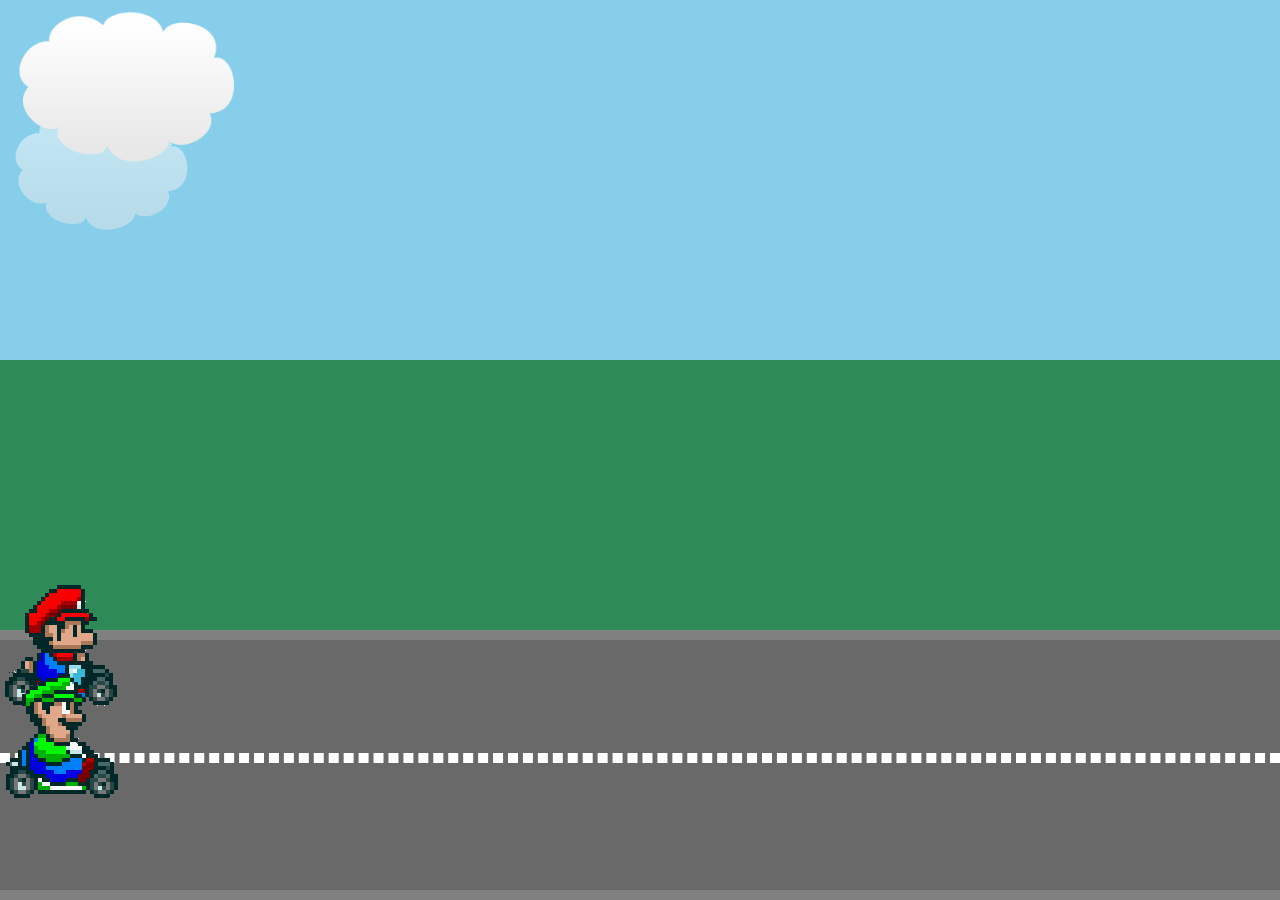
<file: animation learning/index.html>
<!DOCTYPE html>
<head>
  <title>Basket Example</title>
  <link href="style.css" rel="stylesheet" type="text/css">
</head>
<body>
  
   <!-- <img src="./mario-examples/img/cloud.png" alt="cloud image">
   <div class="circle">Hover Me</div> -->

<div class="sky">
  <img src="./mario-examples/img/cloud.png" alt="cloud" class="cloud">
  <img src="./mario-examples/img/cloud.png" alt="mario" class="cloud">
</div>
<div class="grass"></div>
<div class="road">
  <div class="lines"></div>
  <img src="./mario-examples/img/mario.png" alt="mario" class="mario">
  <img src="./mario-examples/img/luigi.png" alt="luigi" class="luigi">
</div>

</body>
</file>
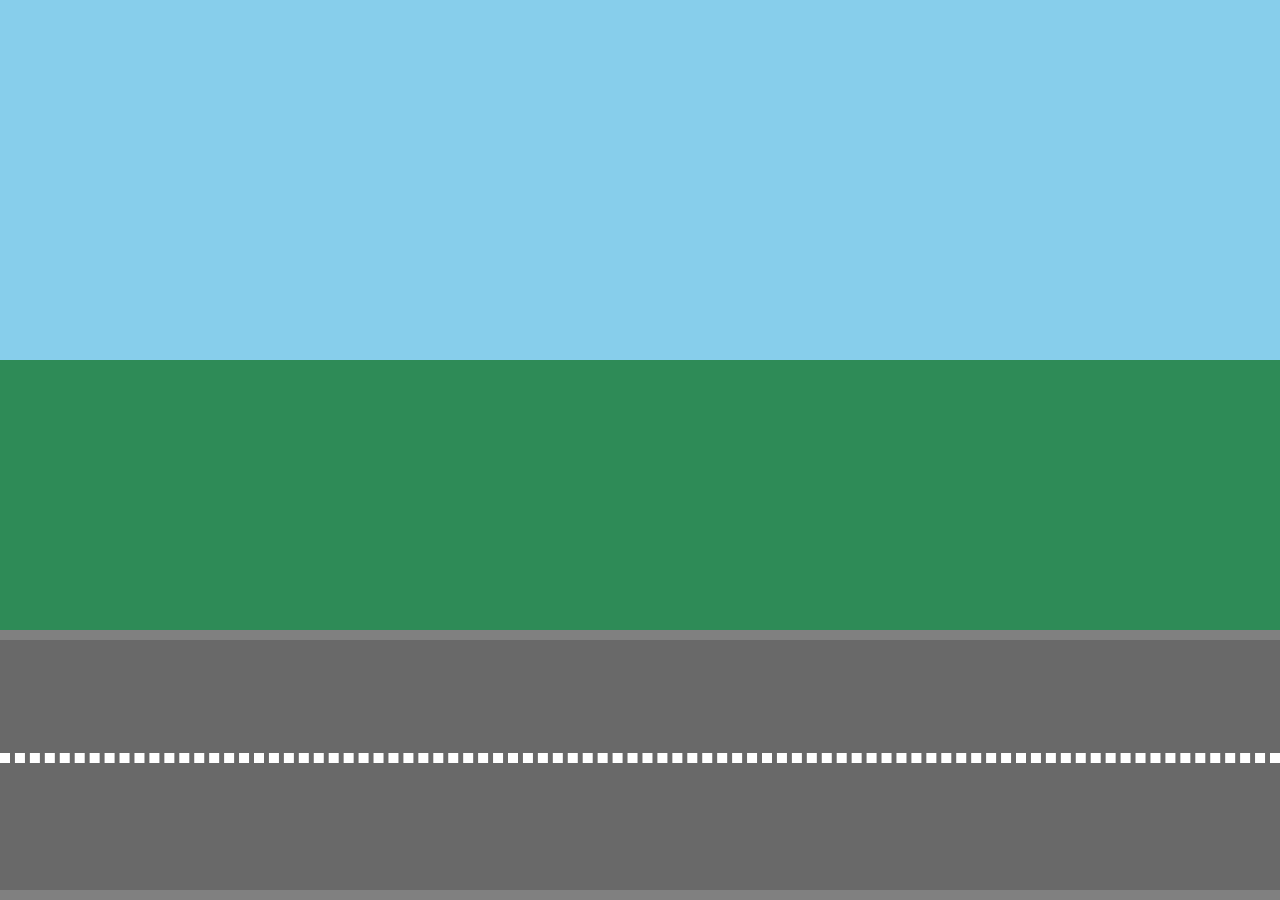
<file: animation learning/mario-examples/index.html>
<!DOCTYPE html>
<head>
  <title>Mario Kart Animations</title>
  <link href="style.css" rel="stylesheet" type="text/css">
</head>
<body>
  <div class="sky"></div>
  <div class="grass"></div>
  <div class="road">
    <div class="lines"></div>
  </div>
</body>
</file>
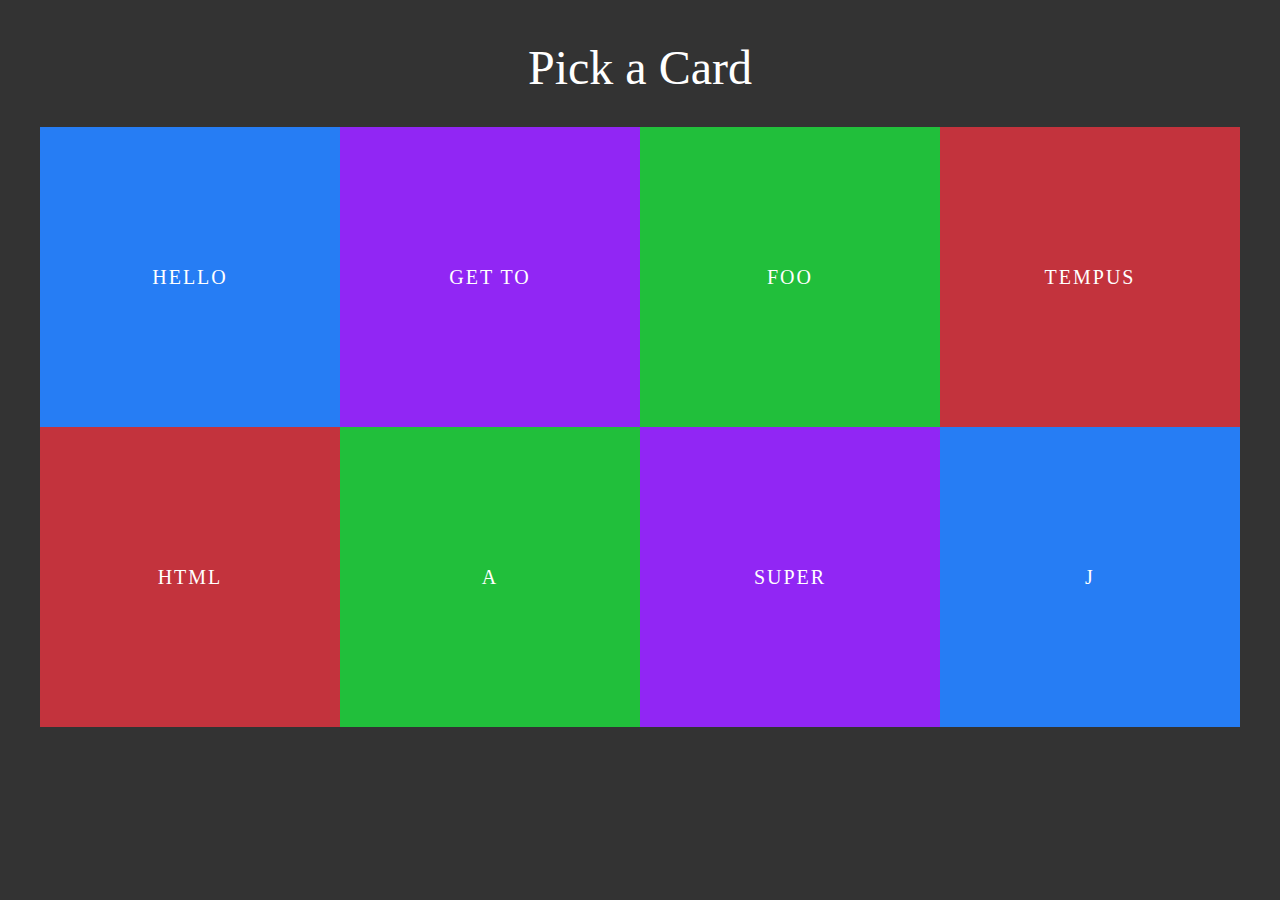
<file: animation learning/rotate-examples/panels.html>
<!DOCTYPE html>
<head>
  <title>Basket Example</title>
  <link href="style.css" rel="stylesheet" type="text/css">
</head>
<body>
  <div class="wrapper">
    <h1>Pick a Card</h1>
    <ul class="panels">
      <li>
        <div class="front" style="background: #267df4">Hello</div>
        <div class="back" style="background: #4c8fea">World</div>
      </li>
      <li>
        <div class="front" style="background: #9126f4">Get to</div>
        <div class="back" style="background: #a144f7">The chopper</div>
      </li>
      <li>
        <div class="front" style="background: #21bf3b">foo</div>
        <div class="back" style="background: #4dd763">bar</div>
      </li>
      <li>
        <div class="front" style="background: #c3333d">tempus</div>
        <div class="back" style="background: #e74853">fugit</div>
      </li>
      <li>
        <div class="front" style="background: #c3333d">html</div>
        <div class="back" style="background: #e74853">rocks</div>
      </li>
      <li>
        <div class="front" style="background: #21bf3b">A</div>
        <div class="back" style="background: #4dd763">B</div>
      </li>
      <li>
        <div class="front" style="background: #9126f4">Super</div>
        <div class="back" style="background: #a144f7">Mariokart</div>
      </li>
      <li>
        <div class="front" style="background: #267df4">j</div>
        <div class="back" style="background: #4c8fea">Query</div>
      </li>
    </ul>
  </div>
</body>
</file>
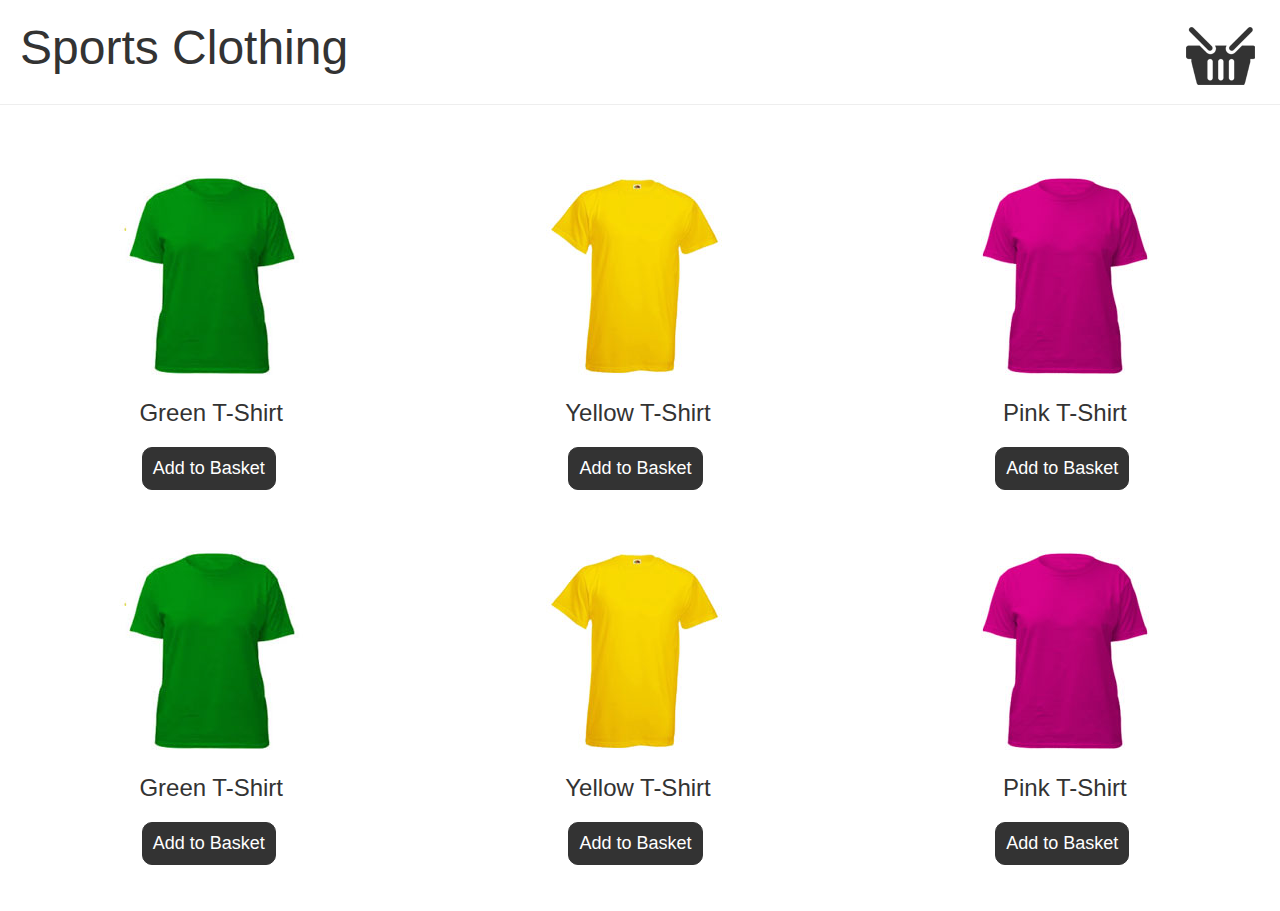
<file: animation learning/web-examples/basket.html>
<!DOCTYPE html>
<head>
  <title>Basket Example</title>
  <link href="style.css" rel="stylesheet" type="text/css">
  <script src="https://code.jquery.com/jquery-1.12.3.min.js" integrity="sha256-aaODHAgvwQW1bFOGXMeX+pC4PZIPsvn2h1sArYOhgXQ=" crossorigin="anonymous"></script>
</head>
<body class="basket">
  <header>
    <h1>Sports Clothing</h1>
    <div class="basket-icon"><img src="img/basket.png"></div>
  </header>
  <ul class="products">
    <li>
      <img src="img/t-1.jpg">
      <h2>Green T-Shirt</h2>
      <button>Add to Basket</button>
    </li>
    <li>
      <img src="img/t-2.jpg">
      <h2>Yellow T-Shirt</h2>
      <button>Add to Basket</button>
    </li>
    <li>
      <img src="img/t-3.jpg">
      <h2>Pink T-Shirt</h2>
      <button>Add to Basket</button>
    </li>
    <li>
      <img src="img/t-1.jpg">
      <h2>Green T-Shirt</h2>
      <button>Add to Basket</button>
    </li>
    <li>
      <img src="img/t-2.jpg">
      <h2>Yellow T-Shirt</h2>
      <button>Add to Basket</button>
    </li>
    <li>
      <img src="img/t-3.jpg">
      <h2>Pink T-Shirt</h2>
      <button>Add to Basket</button>
    </li>
  </ul>
  <script src="https://code.jquery.com/jquery-1.12.3.min.js" integrity="sha256-aaODHAgvwQW1bFOGXMeX+pC4PZIPsvn2h1sArYOhgXQ=" crossorigin="anonymous"></script>
  <script>
     $("button").on("click",function(){
       $(this).closest("li")
       .find("img")
       .clone()
       .addClass("zoom")
       .appendTo("body");
       setTimeout(function(){
         $(".zoom").remove();
       },3000);
     });
  </script>
</body>
</file>
<file: animation learning/style.css>
html, body{
  height: 100%;
  width:100%;
  overflow: hidden;
  margin: 0;
}

.grass, .sky, .road{
  position: relative;
}

.sky{
  height: 40%;
  background: skyblue;
}
.grass{
  height: 30%;
  background-color: seagreen;
}

.road{
   height: 30%;
   background-color: dimgrey;
   border-top: 10px solid grey;
   border-bottom: 10px solid grey;
   box-sizing: border-box;
}
.lines{
  box-sizing: border-box;
  border: 5px dashed #fff;
  /* height: 0px; */
  width: 100%;
  position: absolute;
  top: 45%;

}

.mario{
  position: absolute;
  top:-60px;
  left: 0;
  /* animation-name: drive;
  animation-duration: 4s;
  animation-fill-mode: both;
  animation-iteration-count: infinite;
  animation-timing-function: linear;
  animation:jump .3s 1.2 ease; */
  animation: drive 4s both infinite linear,jump .3s 1.2s ease;
}

.luigi
{
  position: absolute;
  top:30px;
  left:0px;
  animation-name: drive;
  animation-duration: 5s;
  animation-fill-mode: both;
  animation-iteration-count: infinite;
  animation-direction: normal;
  animation-timing-function: linear;
}


.cloud
{
  position: absolute;
  left:0;

}
.cloud:nth-child(1)
{
  width:200px;
  top:100px;
  opacity: .5;
  animation:wind 80s linear infinite;
}

.cloud:nth-child(2)
{
  width:250px;
  animation: wind 50s linear infinite;
}

@keyframes drive {

from{
  transform: translateX(-300px);
}
to{transform: translateX(1500px)};
}

@keyframes wind{
  from{left:-300px}
  to{left:100%}
}

@keyframes jump
{
  0%{top:-50px};
  50%{top:-100px};
  100%{top:-50px};
}



/* body{
  background-color: lightblue;
  text-align: center;
}

.wrapper{
  width: 100%;
  padding: 20px;
  box-sizing: border-box;
} */

/* img{
  transform: rotateZ(-90deg) translateY(200px) scale(1);
} */

/* .circle{
  padding:50px 0;
  background: pink;
  border-radius: 50px;
  line-height: 0;
  margin:60px auto;
  color:white;
  width:100px;
  transition: background 1s,transform 1s 1s linear;

}

.circle:hover{
  background: salmon;
  transform:rotate(360deg);
} */
</file>
<file: animation learning/mario-examples/style.css>
/*// BASE STYLES //*/

html, body{
  height: 100%;
  width:100%;
  overflow: hidden;
  margin: 0;
}

.grass, .sky, .road{
  position: relative;
}

.sky{
  height: 40%;
  background: skyblue;
}

.grass{
  height: 30%;
  background: seagreen;
}

.road{
  height: 30%;
  background: dimgrey;
  box-sizing: border-box;
  border-top: 10px solid grey;
  border-bottom: 10px solid grey;
  width: 100%;
}

.lines{
  box-sizing: border-box;
  border: 5px dashed #fff;
  height: 0px;
  width: 100%;
  position: absolute;
  top: 45%;
}

/*// ELEMENTS TO ANIMATE //*/



/*// KEYFRAMES //*/
</file>
<file: animation learning/rotate-examples/style.css>
body{
  background: #333;
  font-family: verdana;
}

.wrapper{
  width: 100%;
  max-width: 1200px;
  margin: 40px auto;
}

h1{
  color: #fff;
  font-weight: normal;
  text-align: center;
  font-size: 48px;
}

.panels{
  list-style-type: none;
  padding: 0;
}

.panels li{
  position: relative;
  width: 25%;
  margin: 0;
  display: block;
  box-sizing: border-box;
  float: left
}

.panels li div{
  width: 100%;
  padding: 50% 0;
  text-align: center;
  color: #fff;
  font-size: 20px;
  text-transform: uppercase;
  letter-spacing: 2px;
  line-height: 0;
  cursor: pointer;
}

/*// ANIMATION STYLES //*/
.panels div.back{
  transform:rotateY(90deg);
}

.panels div.front{
  position: absolute;
}

.panels li:hover div.front{
  animation: twirl 0.2s ease-in forwards;  
}

.panels li:hover div.back{
  animation:twirl 0.2s 0.2s  ease-out forwards reverse;
}

@keyframes twirl {
  0%{transform:rotateY(0deg)}
  100%{transform: rotateY(90deg)};
}
</file>
<file: animation learning/web-examples/style.css>
/*// POP-UP BASE STYLES //*/

body{margin: 0; position: relative;}
body.pop-up{background: #222;}
*{
  font-family: Calibri, sans-serif; 
  font-weight: normal;
  color: #333;
}
h1{
  font-size: 48px;
  margin: 10px 0;
}
p{
  margin-bottom: 40px;
}
#pop-up{
  position: relative; 
  top: 200px; 
  width: 500px; 
  margin: 0 auto; 
  text-align: center;
}
#pop-up .container{
  background: #f0e4d4; 
  padding: 30px; 
  position: absolute; 
  top: 50px; 
  width: 100%; 
  box-sizing: border-box;
}
#pop-up input{
  padding: 10px;
  border: 0;
  border-radius: 10px 0 0 10px;
  border: 1px solid #333;
  font-size: 18px;
}
button{
  padding: 10px;
  border: 0;
  color: #fff;
  background: #333;
  margin-left: -5px;
  margin-left: -5px;
  border-radius: 0 10px 10px 0;
  border: 1px solid #333;
  font-size: 18px;
}
.cross{
  position: absolute;
  top: 10px;
  left: 10px;
  background: #555;
  color: #ddd;
  font-weight: bold;
  width: 22px;
  height: 22px;
  text-align: center;
  border-radius: 11px;
}

/*// POP-UP ANIMATION STYLES //*/
#pop-up{
  top:-400px;
  transform-origin: 10px 10px;
  animation: drop .5s ease forwards,
              swing 2s 3s ease forwards;
}

@keyframes drop  {
  0%{}
  70%{transform: translateY(700px)}
  100%{transform: translateY(650px);opacity: 1;
}}

@keyframes swing 
{
   0%{transform: translateY(650px)rotateZ(0deg)}
   40%{transform: translateY(650px)rotateZ(90deg)}
   70%{transform: translateY(650px)rotateZ(70deg)}
   100%{transform: translateY(650px)rotateZ(75deg)}


}

/*// BASKET BASE STYLES //*/

.zoom{
  position:absolute;
  top:40px;
  right:50%;
  width:40px;
  opacity: 0;
  animation: zoom 1s ease forwards;
}

@keyframes zoom{
  0%{opacity:0}
  50%{opacity: 1;}
  100%{opacity:0;right: 40px}
}

header{
  padding: 10px 20px;
  border-bottom: 1px solid #eee;
  background: #fff;
}
header:after{
  display: block;
  content: "";
  clear: both;
}
.basket ul{
  padding: 0;
  margin-top: 40px;
}
.basket li{
  display: inline-block;
  list-style-type: none;
  width: 30%;
  margin: 30px 1.5%;
  text-align: center;
}
.basket button{
  border-radius: 10px;
  cursor: pointer;
}
.basket header div{
  float: right;
  position: relative;
  z-index: 1;
}
.basket header h1{
  float: left;
}

/*// BASKET ANIMATION STYLES //*/
</file>
